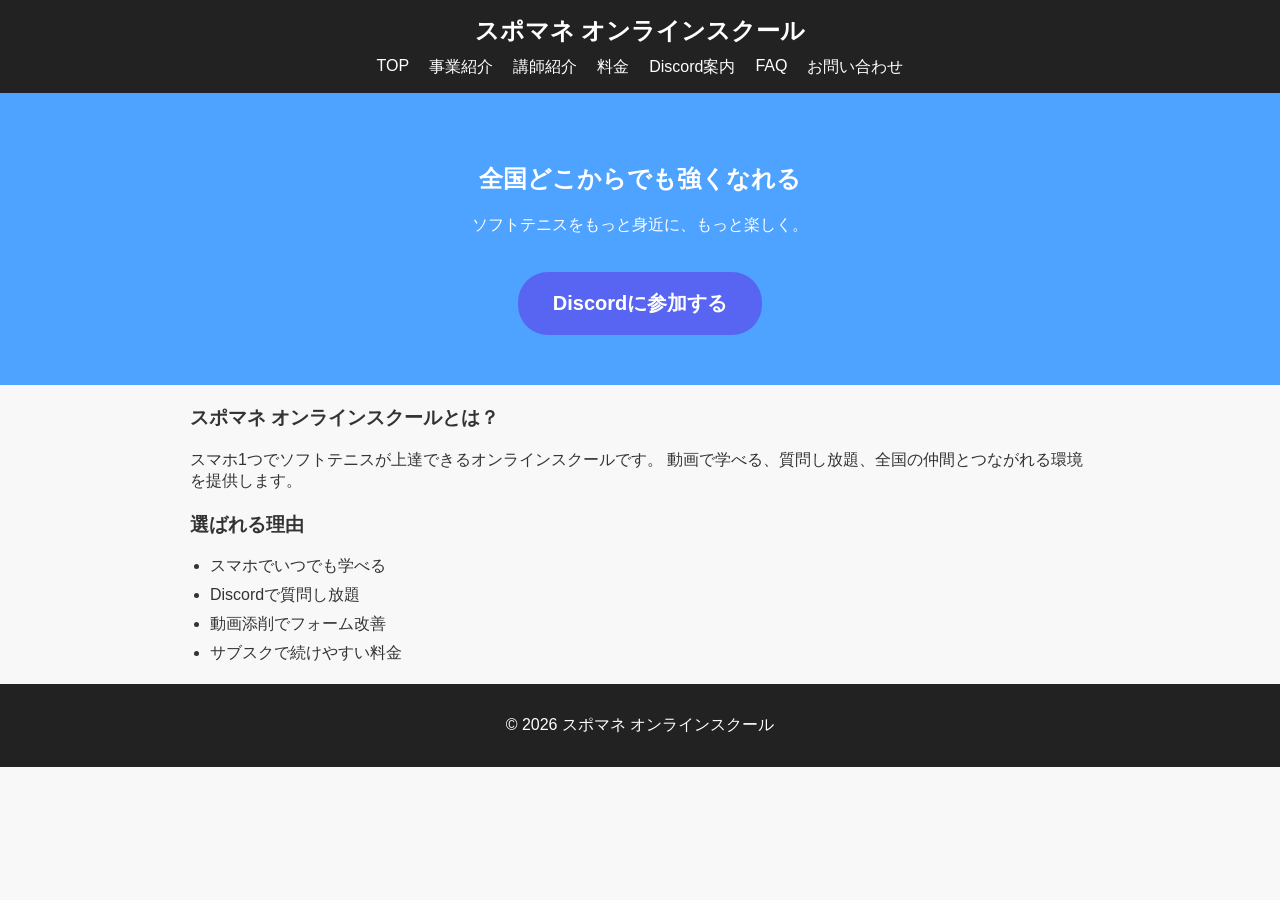
<file: index.html>
<!DOCTYPE html>
<html lang="ja">
<head>
    <meta charset="UTF-8">
    <meta name="viewport" content="width=device-width, initial-scale=1.0">
    <title>スポマネ オンラインスクール</title>
    <link rel="stylesheet" href="style.css">
</head>
<body>

<header>
    <h1>スポマネ オンラインスクール</h1>
     <button class="menu-toggle">▼ メニュー</button>
    <nav>
        <ul>
            <li><a href="index.html">TOP</a></li>
            <li><a href="about.html">事業紹介</a></li>
            <li><a href="teacher.html">講師紹介</a></li>
            <li><a href="price.html">料金</a></li>
            <li><a href="discord.html">Discord案内</a></li>
            <li><a href="faq.html">FAQ</a></li>
            <li><a href="contact.html">お問い合わせ</a></li>
        </ul>
    </nav>
</header>

<main>

    <section class="hero">
        <h2>全国どこからでも強くなれる</h2>
        <p>ソフトテニスをもっと身近に、もっと楽しく。</p>
        <a class="cta-btn" href="discord.html">Discordに参加する</a>
    </section>

    <section class="content">
        <h3>スポマネ オンラインスクールとは？</h3>
        <p>
            スマホ1つでソフトテニスが上達できるオンラインスクールです。
            動画で学べる、質問し放題、全国の仲間とつながれる環境を提供します。
        </p>
    </section>

    <section class="content">
        <h3>選ばれる理由</h3>
        <ul class="merit-list">
            <li>スマホでいつでも学べる</li>
            <li>Discordで質問し放題</li>
            <li>動画添削でフォーム改善</li>
            <li>サブスクで続けやすい料金</li>
        </ul>
    </section>

</main>

<footer>
    <p>© 2026 スポマネ オンラインスクール</p>
    <button id="toTop">▲</button>

</footer>

<script src="script.js"></script>
</body>
</html>
</file>
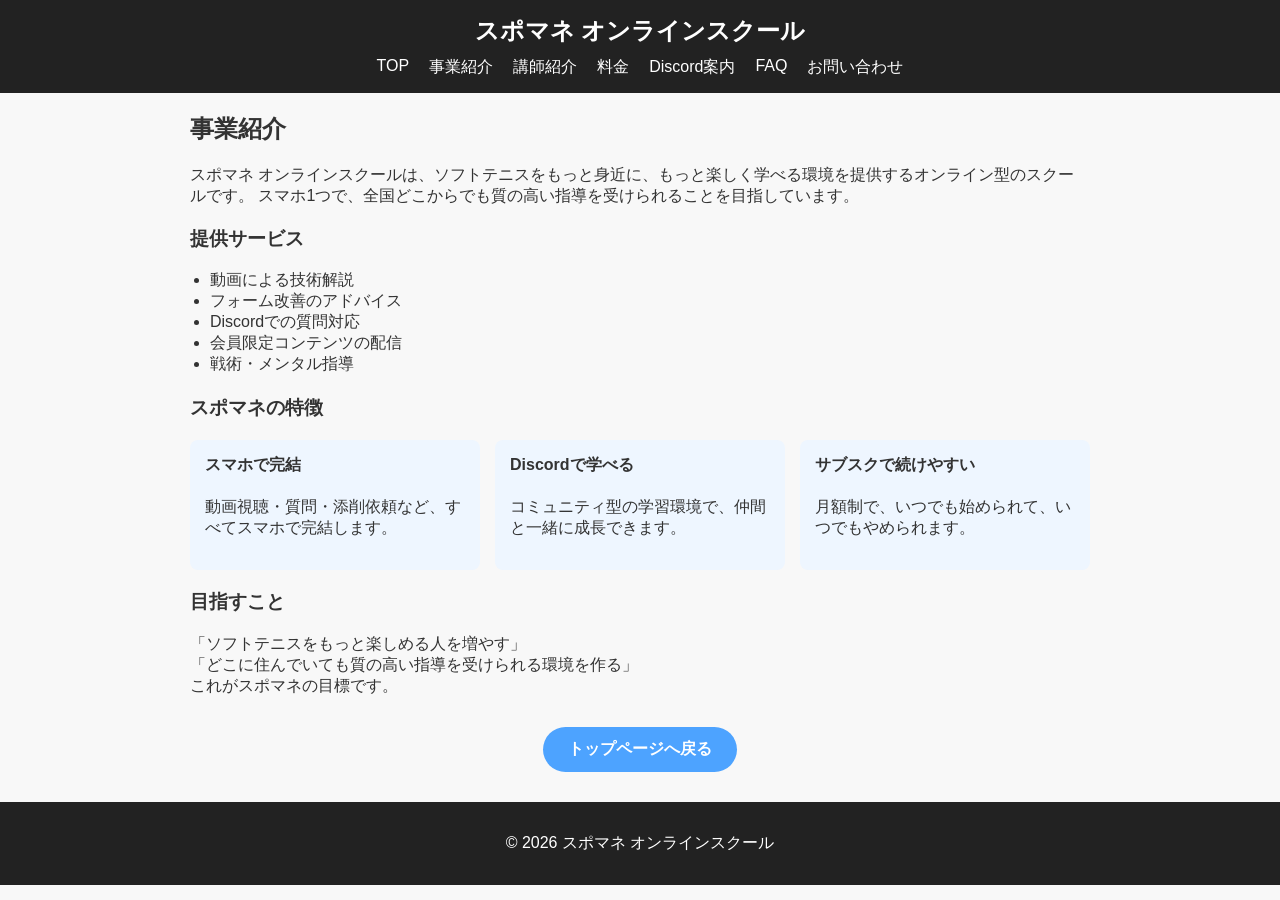
<file: about.html>
<!DOCTYPE html>
<html lang="ja">
<head>
    <meta charset="UTF-8">
    <meta name="viewport" content="width=device-width, initial-scale=1.0">
    <title>事業紹介 | スポマネ オンラインスクール</title>
    <link rel="stylesheet" href="style.css">
</head>
<body>

<header>
    <h1>スポマネ オンラインスクール</h1>
     <button class="menu-toggle">▼ メニュー</button>
    <nav>
        <ul>
            <li><a href="index.html">TOP</a></li>
            <li><a href="about.html">事業紹介</a></li>
            <li><a href="teacher.html">講師紹介</a></li>
            <li><a href="price.html">料金</a></li>
            <li><a href="discord.html">Discord案内</a></li>
            <li><a href="faq.html">FAQ</a></li>
            <li><a href="contact.html">お問い合わせ</a></li>
        </ul>
    </nav>
</header>

<main>

    <section class="content">
        <h2>事業紹介</h2>

        <p>
            スポマネ オンラインスクールは、ソフトテニスをもっと身近に、もっと楽しく学べる環境を提供するオンライン型のスクールです。
            スマホ1つで、全国どこからでも質の高い指導を受けられることを目指しています。
        </p>

        <h3>提供サービス</h3>
        <ul class="service-list">
            <li>動画による技術解説</li>
            <li>フォーム改善のアドバイス</li>
            <li>Discordでの質問対応</li>
            <li>会員限定コンテンツの配信</li>
            <li>戦術・メンタル指導</li>
        </ul>

        <h3>スポマネの特徴</h3>
        <div class="feature-box">
            <div class="feature-item">
                <h4>スマホで完結</h4>
                <p>動画視聴・質問・添削依頼など、すべてスマホで完結します。</p>
            </div>

            <div class="feature-item">
                <h4>Discordで学べる</h4>
                <p>コミュニティ型の学習環境で、仲間と一緒に成長できます。</p>
            </div>

            <div class="feature-item">
                <h4>サブスクで続けやすい</h4>
                <p>月額制で、いつでも始められて、いつでもやめられます。</p>
            </div>
        </div>

        <h3>目指すこと</h3>
        <p>
            「ソフトテニスをもっと楽しめる人を増やす」<br>
            「どこに住んでいても質の高い指導を受けられる環境を作る」<br>
            これがスポマネの目標です。
        </p>

    </section>

</main>

<div class="back-home">
    <a href="index.html">トップページへ戻る</a>
</div>

<footer>
    <p>© 2026 スポマネ オンラインスクール</p>
    <button id="toTop">▲</button>

</footer>

<script src="script.js"></script>
</body>
</html>
</file>
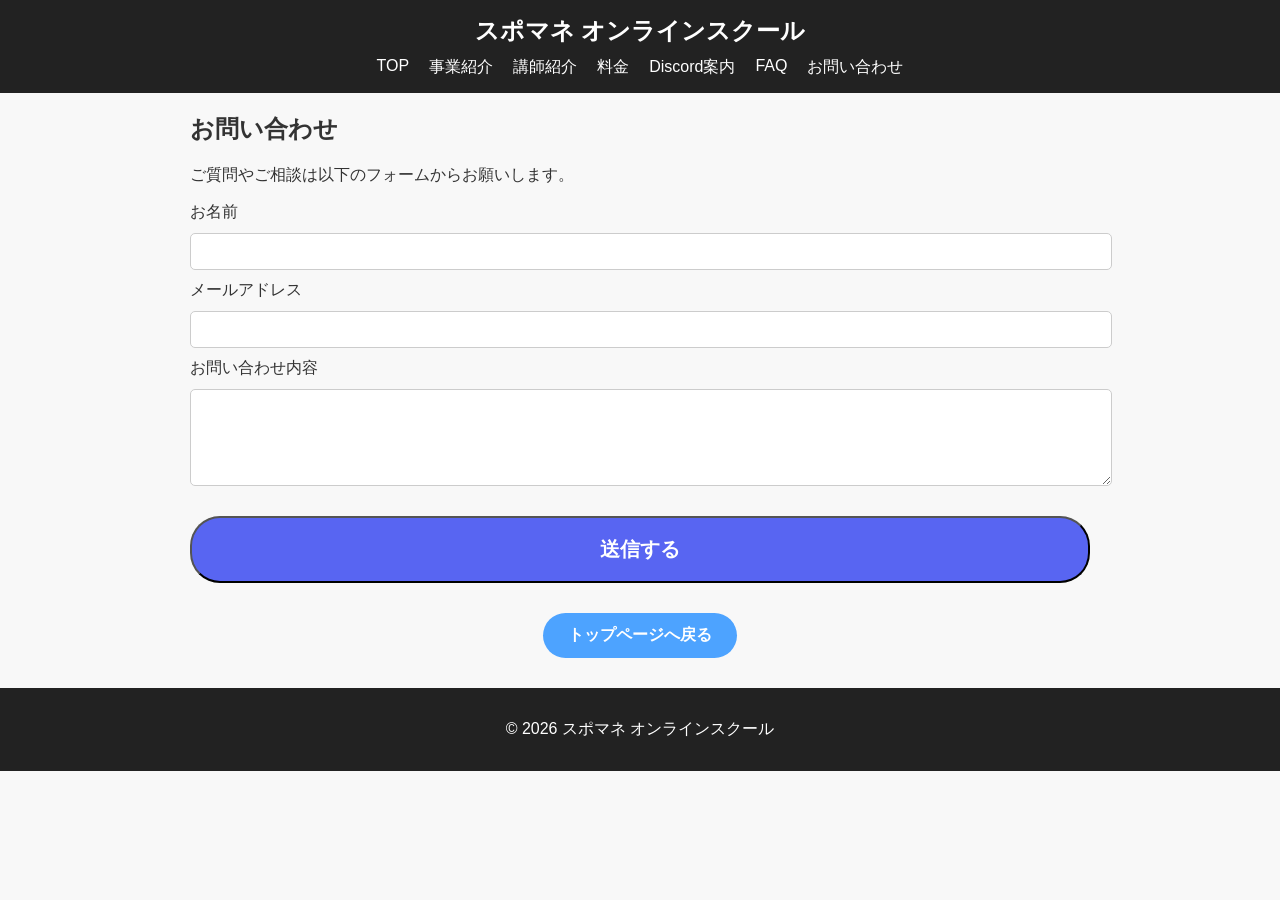
<file: contact.html>
<!DOCTYPE html>
<html lang="ja">
<head>
    <meta charset="UTF-8">
    <meta name="viewport" content="width=device-width, initial-scale=1.0">
    <title>お問い合わせ | スポマネ オンラインスクール</title>
    <link rel="stylesheet" href="style.css">
</head>
<body>

<header>
    <h1>スポマネ オンラインスクール</h1>
     <button class="menu-toggle">▼ メニュー</button>
    <nav>
        <ul>
            <li><a href="index.html">TOP</a></li>
            <li><a href="about.html">事業紹介</a></li>
            <li><a href="teacher.html">講師紹介</a></li>
            <li><a href="price.html">料金</a></li>
            <li><a href="discord.html">Discord案内</a></li>
            <li><a href="faq.html">FAQ</a></li>
            <li><a href="contact.html">お問い合わせ</a></li>
        </ul>
    </nav>
</header>

<main>

    <section class="content">
        <h2>お問い合わせ</h2>

        <p>ご質問やご相談は以下のフォームからお願いします。</p>

        <form action="#" method="post">
            <label>お名前</label>
            <input type="text" required>

            <label>メールアドレス</label>
            <input type="email" required>

            <label>お問い合わせ内容</label>
            <textarea rows="5" required></textarea>

            <button type="submit" class="cta-btn">送信する</button>
        </form>

    </section>

</main>

<div class="back-home">
    <a href="index.html">トップページへ戻る</a>
</div>

<footer>
    <p>© 2026 スポマネ オンラインスクール</p>
    <button id="toTop">▲</button>

</footer>

<script src="script.js"></script>
</body>
</html>
</file>
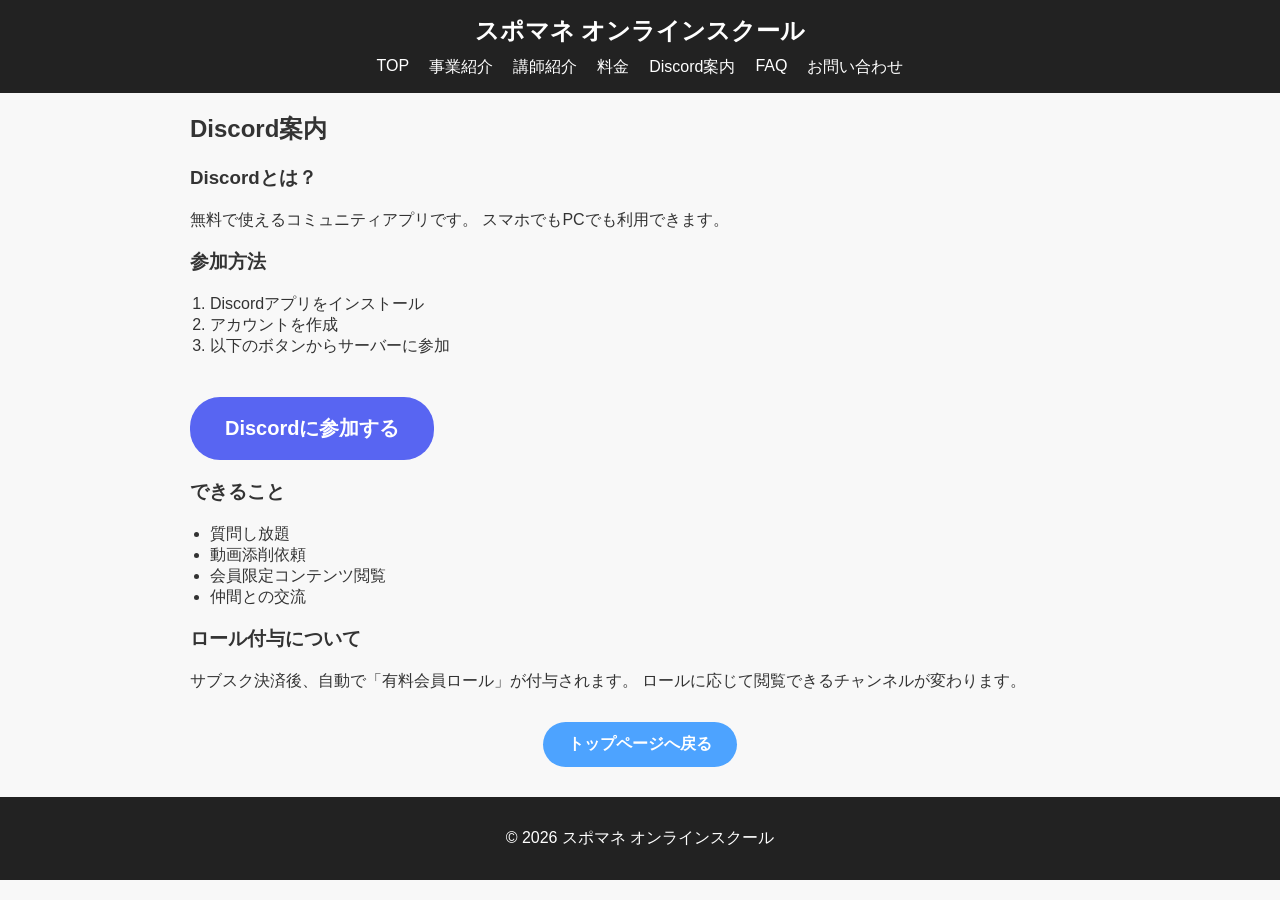
<file: discord.html>
<!DOCTYPE html>
<html lang="ja">
<head>
    <meta charset="UTF-8">
    <meta name="viewport" content="width=device-width, initial-scale=1.0">
    <title>Discord案内 | スポマネ オンラインスクール</title>
    <link rel="stylesheet" href="style.css">
</head>
<body>

<header>
    <h1>スポマネ オンラインスクール</h1>
    <button class="menu-toggle">▼ メニュー</button>
    <nav>
        <ul>
            <li><a href="index.html">TOP</a></li>
            <li><a href="about.html">事業紹介</a></li>
            <li><a href="teacher.html">講師紹介</a></li>
            <li><a href="price.html">料金</a></li>
            <li><a href="discord.html">Discord案内</a></li>
            <li><a href="faq.html">FAQ</a></li>
            <li><a href="contact.html">お問い合わせ</a></li>
        </ul>
    </nav>
</header>

<main>

    <section class="content">
        <h2>Discord案内</h2>

        <h3>Discordとは？</h3>
        <p>
            無料で使えるコミュニティアプリです。  
            スマホでもPCでも利用できます。
        </p>

        <h3>参加方法</h3>
        <ol>
            <li>Discordアプリをインストール</li>
            <li>アカウントを作成</li>
            <li>以下のボタンからサーバーに参加</li>
        </ol>

       <a class="cta-btn" href="https://discord.gg/HNJUdFvxdK">Discordに参加する</a>



        <h3>できること</h3>
        <ul>
            <li>質問し放題</li>
            <li>動画添削依頼</li>
            <li>会員限定コンテンツ閲覧</li>
            <li>仲間との交流</li>
        </ul>

        <h3>ロール付与について</h3>
        <p>
            サブスク決済後、自動で「有料会員ロール」が付与されます。  
            ロールに応じて閲覧できるチャンネルが変わります。
        </p>

    </section>

</main>

<div class="back-home">
    <a href="index.html">トップページへ戻る</a>
</div>

<footer>
    <p>© 2026 スポマネ オンラインスクール</p>
    <button id="toTop">▲</button>

</footer>

<script src="script.js"></script>
</body>
</html>
</file>
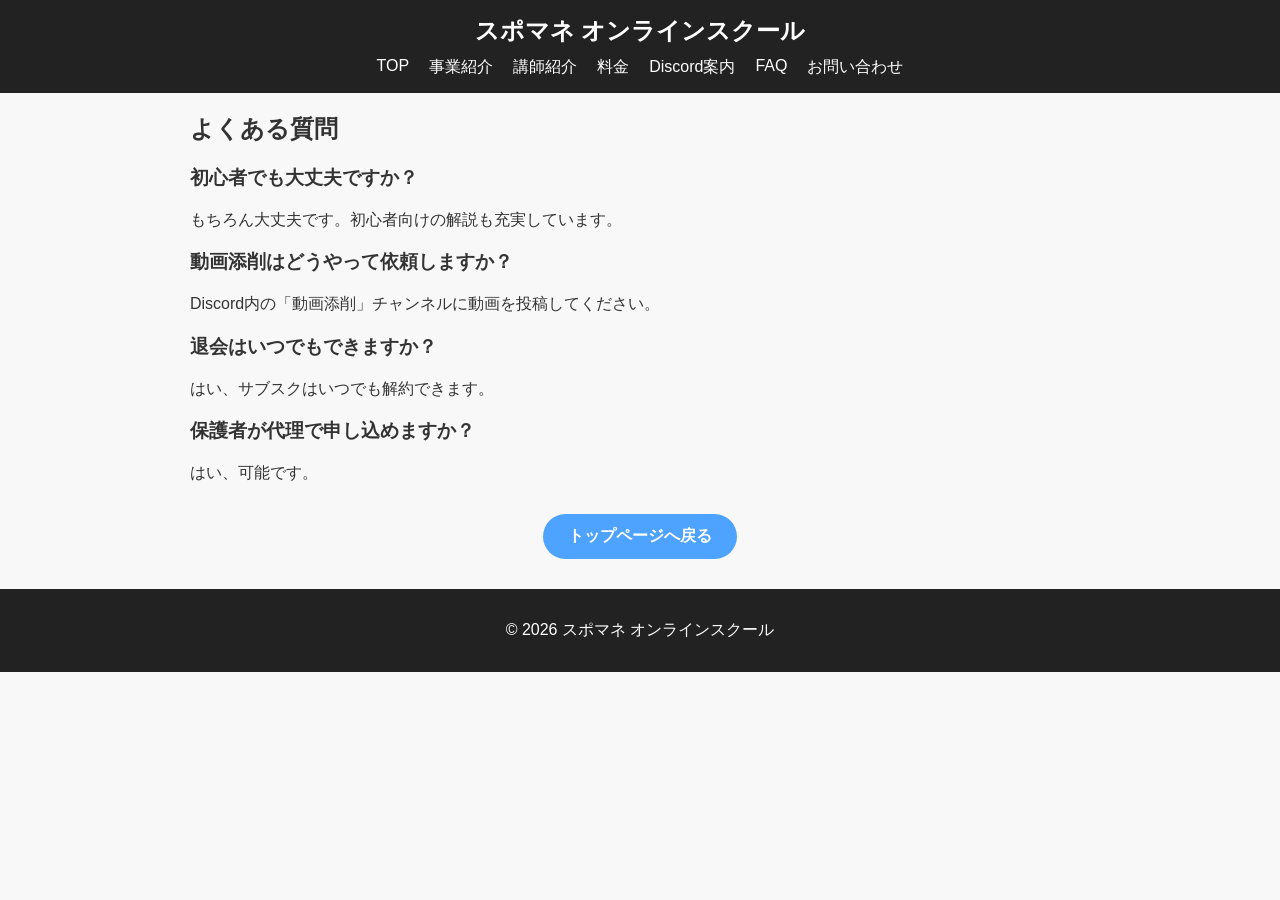
<file: faq.html>
<!DOCTYPE html>
<html lang="ja">
<head>
    <meta charset="UTF-8">
    <meta name="viewport" content="width=device-width, initial-scale=1.0">
    <title>FAQ | スポマネ オンラインスクール</title>
    <link rel="stylesheet" href="style.css">
</head>
<body>

<header>
    <h1>スポマネ オンラインスクール</h1>
     <button class="menu-toggle">▼ メニュー</button>
    <nav>
        <ul>
            <li><a href="index.html">TOP</a></li>
            <li><a href="about.html">事業紹介</a></li>
            <li><a href="teacher.html">講師紹介</a></li>
            <li><a href="price.html">料金</a></li>
            <li><a href="discord.html">Discord案内</a></li>
            <li><a href="faq.html">FAQ</a></li>
            <li><a href="contact.html">お問い合わせ</a></li>
        </ul>
    </nav>
</header>

<main>

    <section class="content">
        <h2>よくある質問</h2>

        <h3>初心者でも大丈夫ですか？</h3>
        <p>もちろん大丈夫です。初心者向けの解説も充実しています。</p>

        <h3>動画添削はどうやって依頼しますか？</h3>
        <p>Discord内の「動画添削」チャンネルに動画を投稿してください。</p>

        <h3>退会はいつでもできますか？</h3>
        <p>はい、サブスクはいつでも解約できます。</p>

        <h3>保護者が代理で申し込めますか？</h3>
        <p>はい、可能です。</p>

    </section>

</main>

<div class="back-home">
    <a href="index.html">トップページへ戻る</a>
</div>

<footer>
    <p>© 2026 スポマネ オンラインスクール</p>
    <button id="toTop">▲</button>

</footer>

<script src="script.js"></script>
</body>
</html>
</file>
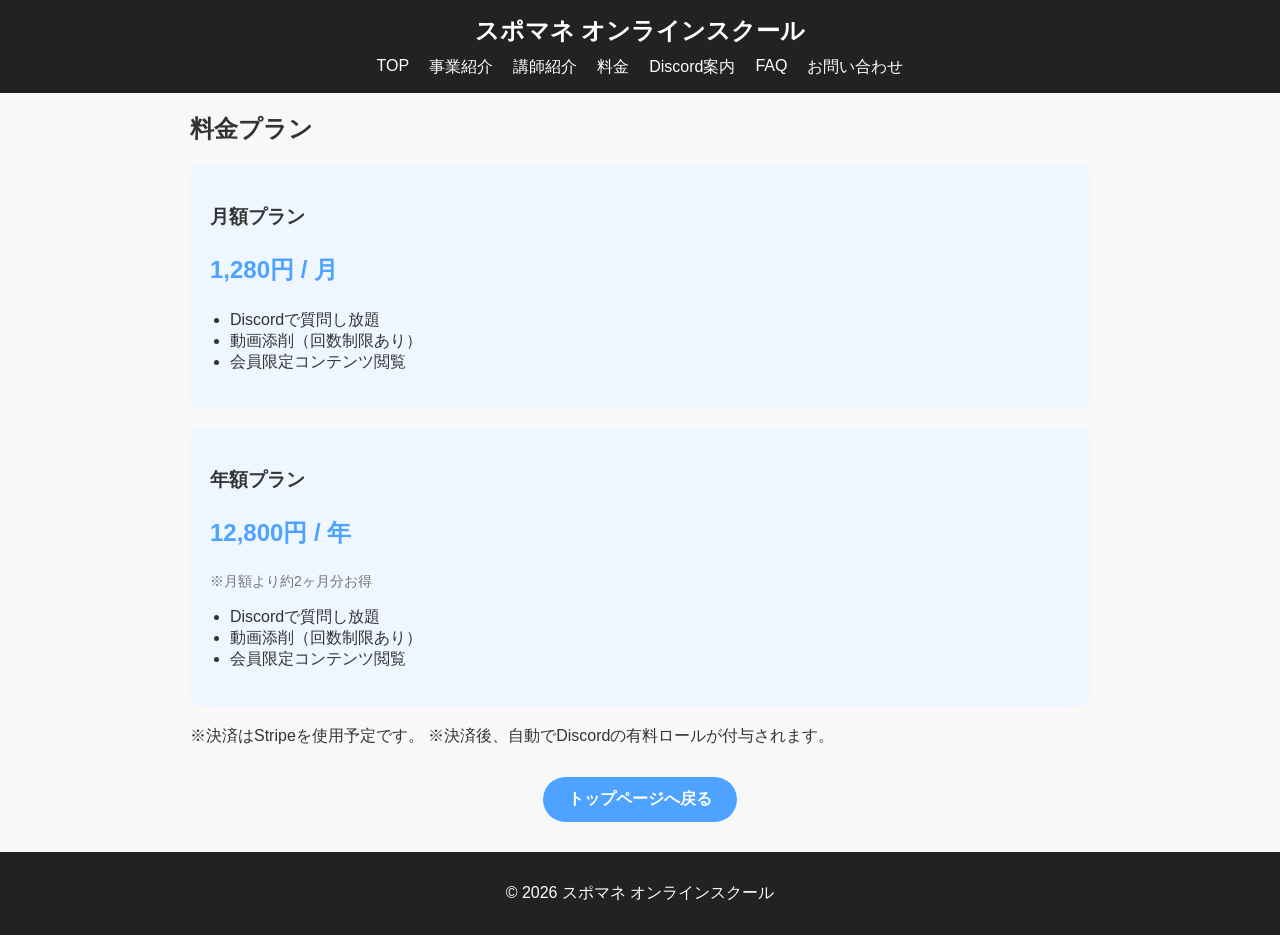
<file: price.html>
<!DOCTYPE html>
<html lang="ja">
<head>
    <meta charset="UTF-8">
    <meta name="viewport" content="width=device-width, initial-scale=1.0">
    <title>料金 | スポマネ オンラインスクール</title>
    <link rel="stylesheet" href="style.css">
</head>
<body>

<header>
    <h1>スポマネ オンラインスクール</h1>
     <button class="menu-toggle">▼ メニュー</button>
    <nav>
        <ul>
            <li><a href="index.html">TOP</a></li>
            <li><a href="about.html">事業紹介</a></li>
            <li><a href="teacher.html">講師紹介</a></li>
            <li><a href="price.html">料金</a></li>
            <li><a href="discord.html">Discord案内</a></li>
            <li><a href="faq.html">FAQ</a></li>
            <li><a href="contact.html">お問い合わせ</a></li>
        </ul>
    </nav>
</header>

<main>

    <section class="content">
        <h2>料金プラン</h2>

        <div class="price-box">
            <h3>月額プラン</h3>
            <p class="price">1,280円 / 月</p>
            <ul>
                <li>Discordで質問し放題</li>
                <li>動画添削（回数制限あり）</li>
                <li>会員限定コンテンツ閲覧</li>
            </ul>
        </div>

        <div class="price-box">
            <h3>年額プラン</h3>
            <p class="price">12,800円 / 年</p>
            <p class="note">※月額より約2ヶ月分お得</p>
            <ul>
                <li>Discordで質問し放題</li>
                <li>動画添削（回数制限あり）</li>
                <li>会員限定コンテンツ閲覧</li>
            </ul>
        </div>

        <p>
            ※決済はStripeを使用予定です。  
            ※決済後、自動でDiscordの有料ロールが付与されます。
        </p>

    </section>

</main>

<div class="back-home">
    <a href="index.html">トップページへ戻る</a>
</div>

<footer>
    <p>© 2026 スポマネ オンラインスクール</p>
    <button id="toTop">▲</button>

</footer>

<script src="script.js"></script>
</body>
</html>
</file>
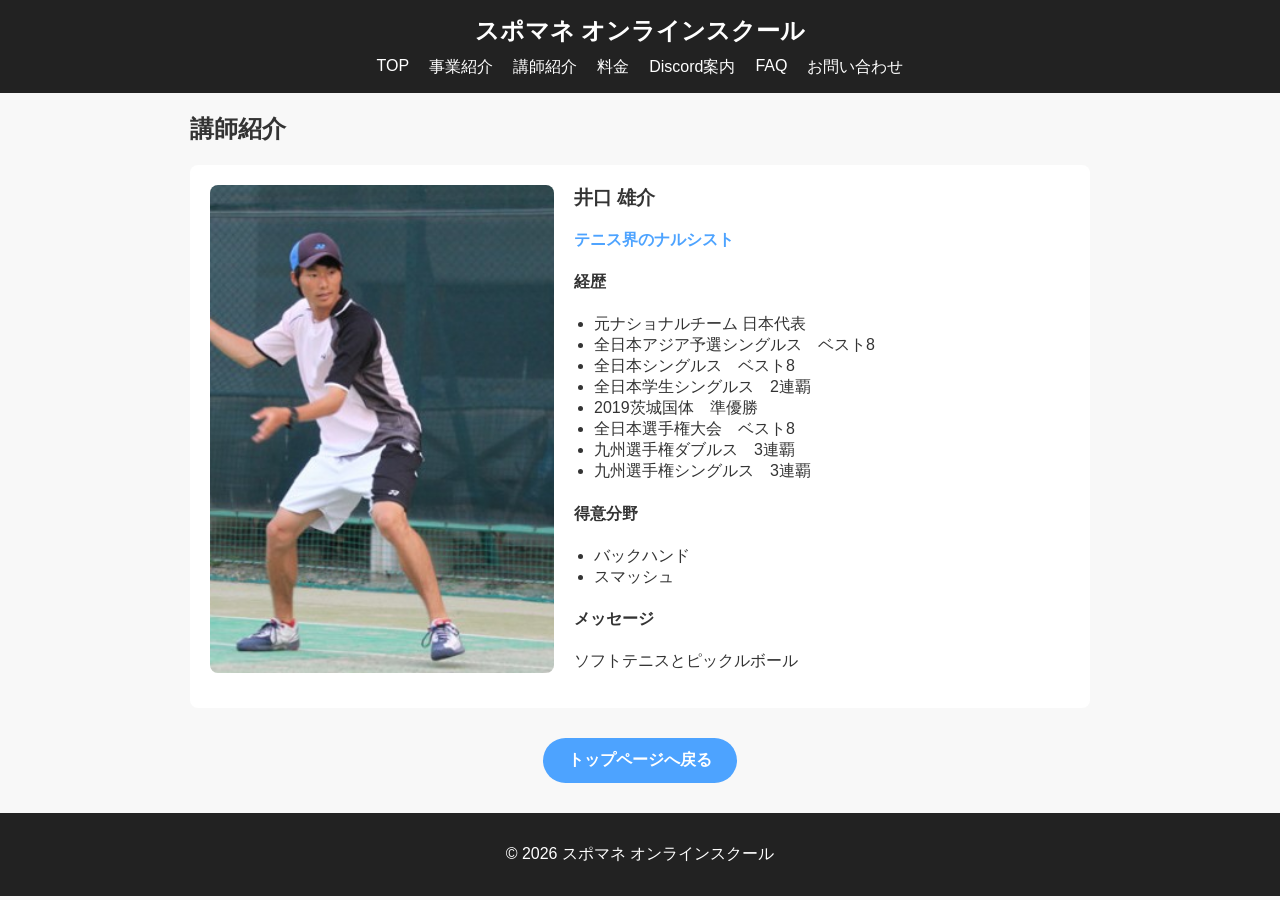
<file: teacher.html>
<!DOCTYPE html>
<html lang="ja">
<head>
    <meta charset="UTF-8">
    <meta name="viewport" content="width=device-width, initial-scale=1.0">
    <title>講師紹介 | スポマネ オンラインスクール</title>
    <link rel="stylesheet" href="style.css">
</head>
<body>

<header>
    <h1>スポマネ オンラインスクール</h1>
     <button class="menu-toggle">▼ メニュー</button>
    <nav>
        <ul>
            <li><a href="index.html">TOP</a></li>
            <li><a href="about.html">事業紹介</a></li>
            <li><a href="teacher.html">講師紹介</a></li>
            <li><a href="price.html">料金</a></li>
            <li><a href="discord.html">Discord案内</a></li>
            <li><a href="faq.html">FAQ</a></li>
            <li><a href="contact.html">お問い合わせ</a></li>
        </ul>
    </nav>
</header>

<main>

    <section class="content">
        <h2>講師紹介</h2>

        <div class="teacher-box">
            <img src="image/020fcb51.jpg" alt="講師写真" class="teacher-img">

            <div class="teacher-info">
                <h3>井口 雄介</h3>
                <p class="teacher-title">テニス界のナルシスト</p>

                <h4>経歴</h4>
                <ul>
                    <li>元ナショナルチーム 日本代表</li>
                    <li>全日本アジア予選シングルス　ベスト8</li>
                    <li>全日本シングルス　ベスト8</li>
                    <li>全日本学生シングルス　2連覇</li>
                    <li>2019茨城国体　準優勝</li>
                    <li>全日本選手権大会　ベスト8</li>
                    <li>九州選手権ダブルス　3連覇</li>
                    <li>九州選手権シングルス　3連覇</li>
                </ul>

                <h4>得意分野</h4>
                <ul>
                    <li>バックハンド</li>
                    <li>スマッシュ</li>
                </ul>

                <h4>メッセージ</h4>
                <p>
                    ソフトテニスとピックルボール<br>
                </p>
            </div>
        </div>

    </section>

</main>

<div class="back-home">
    <a href="index.html">トップページへ戻る</a>
</div>

<footer>
    <p>© 2026 スポマネ オンラインスクール</p>
    <button id="toTop">▲</button>

</footer>

<script src="script.js"></script>
</body>
</html>
</file>
<file: style.css>
/* ============================
   全体
============================ */
body {
    margin: 0;
    font-family: sans-serif;
    background: #f8f8f8;
    color: #333;
}

/* ============================
   ヘッダー
============================ */
header {
    background: #222;
    color: #fff;
    padding: 15px;
    text-align: center;
}

header h1 {
    font-size: 24px; /* 好きな大きさに変更 */
    font-weight: bold;
    margin: 0;
}

nav ul {
    list-style: none;
    padding: 0;
    margin: 10px 0 0;
}

nav ul li {
    margin: 8px 0;
}

nav ul li a {
    color: #fff;
    text-decoration: none;
    font-size: 16px;
}

/* PCメニュー */
@media (min-width: 768px) {
    nav ul {
        display: flex;
        justify-content: center;
        gap: 20px;
    }

    nav ul li {
        margin: 0;
    }
}

/* ============================
   ヒーローセクション（TOP）
============================ */
.hero {
    background: #4da3ff;
    color: white;
    padding: 50px 20px;
    text-align: center;
}

.cta-btn {
    display: inline-block;
    margin-top: 20px;
    padding: 18px 35px; /* ← ボタンを大きくするポイント */
    background: #5865F2;
    color: white;
    border-radius: 30px; /* ← 丸みを強くして存在感UP */
    text-decoration: none;
    font-weight: bold;
    font-size: 20px; /* ← 文字を大きく */
}}


/* ============================
   コンテンツ共通
============================ */
.content {
    padding: 20px;
    background: white;
    margin: 15px;
    border-radius: 8px;
}

.merit-list {
    padding-left: 20px;
}

.merit-list li {
    margin-bottom: 8px;
}

/* PCコンテンツ幅 */
@media (min-width: 768px) {
    .content {
        max-width: 900px;
        margin: 20px auto;
    }
}

/* ============================
   事業紹介ページ
============================ */
.service-list {
    padding-left: 20px;
    margin-bottom: 20px;
}

.feature-box {
    display: flex;
    flex-direction: column;
    gap: 15px;
}

.feature-item {
    background: #eef6ff;
    padding: 15px;
    border-radius: 8px;
}

.feature-item h4 {
    margin-top: 0;
}

@media (min-width: 768px) {
    .feature-box {
        flex-direction: row;
    }

    .feature-item {
        flex: 1;
    }
}

/* ============================
   講師紹介ページ
============================ */
.teacher-box {
    background: white;
    padding: 20px;
    border-radius: 8px;
    margin-top: 20px;
}

.teacher-img {
    width: 100%;
    height: 250px; /* ← 横長に見せる高さ（調整OK） */
    object-fit: cover; /* ← 横長トリミング効果 */
    border-radius: 8px;
    margin-bottom: 15px;
}


.teacher-info h3 {
    margin-top: 0;
}

.teacher-title {
    font-weight: bold;
    color: #4da3ff;
    margin-bottom: 15px;
}

.teacher-info ul {
    padding-left: 20px;
    margin-bottom: 20px;
}

@media (min-width: 768px) {
    .teacher-box {
        display: flex;
        gap: 20px;
    }

    .teacher-img {
        width: 40%;
        height: auto;
    }

    .teacher-info {
        width: 60%;
    }
}

/* ============================
   料金ページ
============================ */
.price-box {
    background: #eef6ff;
    padding: 20px;
    border-radius: 8px;
    margin-bottom: 20px;
}

.price {
    font-size: 24px;
    font-weight: bold;
    color: #4da3ff;
}

.note {
    font-size: 14px;
    color: #777;
}

/* ============================
   Discord案内ページ
============================ */
ol {
    padding-left: 20px;
    margin-bottom: 20px;
}

ul {
    padding-left: 20px;
}

/* ============================
   お問い合わせフォーム
============================ */
form {
    display: flex;
    flex-direction: column;
    gap: 10px;
}

input, textarea {
    width: 100%;
    padding: 10px;
    border: 1px solid #ccc;
    border-radius: 5px;
}

/* ============================
   フッター
============================ */
footer {
    text-align: center;
    padding: 15px;
    background: #222;
    color: white;
    margin-top: 20px;
}

header.small {
    padding: 5px;
    transition: 0.3s;
}

#toTop {
    position: fixed;
    bottom: 20px;
    right: 20px;
    padding: 10px 15px;
    background: #4da3ff;
    color: white;
    border: none;
    border-radius: 50%;
    font-size: 18px;
    display: none;
    cursor: pointer;
}

/* ▼ボタン */
.menu-toggle {
    display: none;
    background: #4da3ff;
    color: white;
    border: none;
    padding: 10px 15px;
    width: 100%;
    font-size: 18px;
}

/* ▼ボタン */
.menu-toggle {
    display: none;
    background: #4da3ff;
    color: white;
    border: none;
    padding: 10px 15px;
    width: 100%;
    font-size: 18px;
}

/* スマホ時だけ表示 */
@media (max-width: 768px) {
    nav ul {
        display: none; /* 最初は隠す */
        flex-direction: column;
        gap: 10px;
    }

    nav ul.show {
        display: flex; /* ▼を押したら表示 */
    }

    .menu-toggle {
        display: block;
    }
}

.back-home {
    text-align: center;
    margin: 30px 0;
}

.back-home a {
    display: inline-block;
    padding: 12px 25px;
    background: #4da3ff;
    color: white;
    text-decoration: none;
    border-radius: 25px;
    font-weight: bold;
    font-size: 16px;
}

.back-home a:hover {
    opacity: 0.9;
}
</file>
